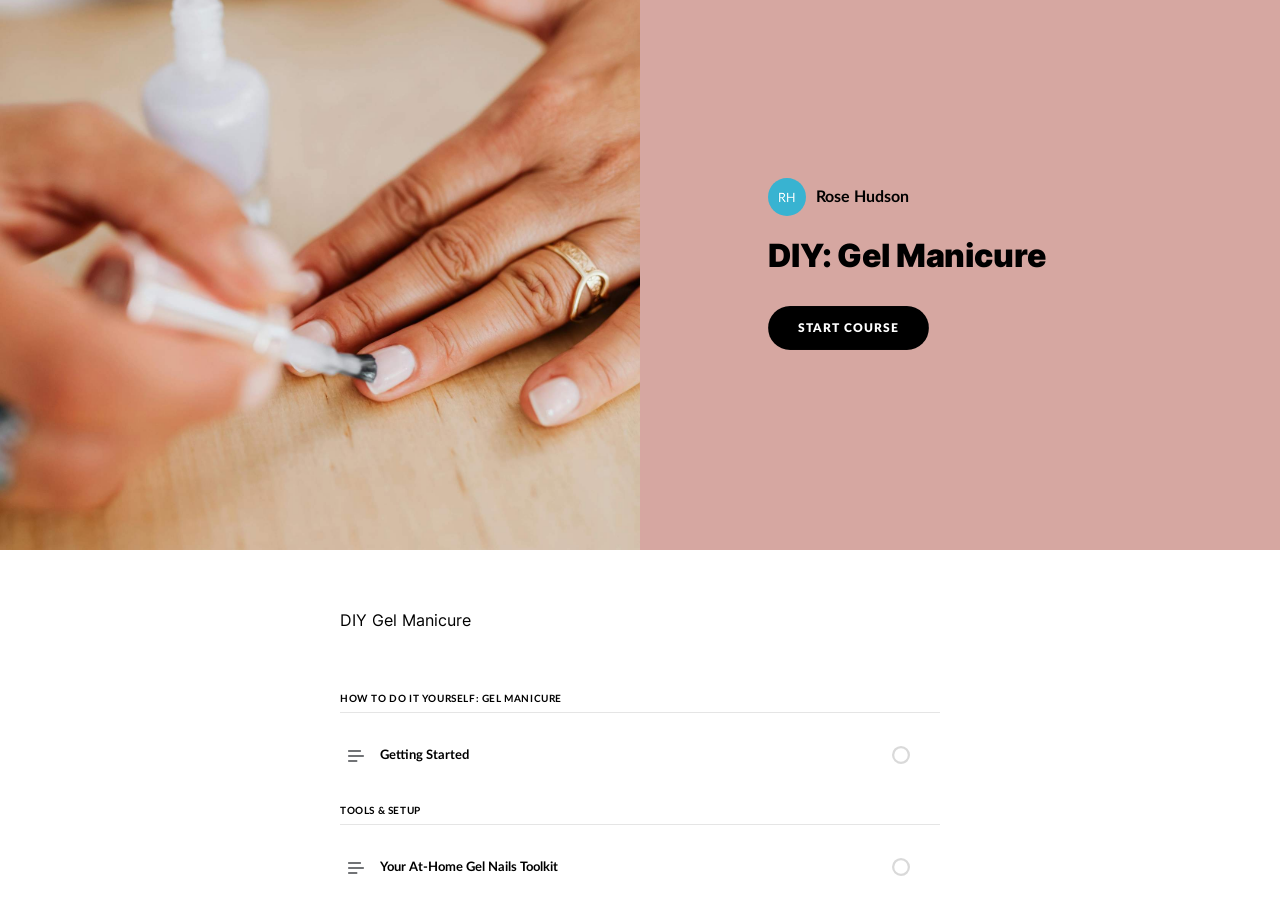
<file: index.html>
<!DOCTYPE html>
<html lang="en" class="">
  <head>
    <meta http-equiv="X-UA-Compatible" content="IE=edge,chrome=1">
    <meta name="viewport" content="width=device-width, initial-scale=1">
    <meta charset="utf-8">

    <title>DIY: Gel Manicure</title>
    <script type="text/javascript" src="lib/lzwcompress.js"></script>

    <!-- Resize Hack -->
    <script type="text/javascript">
      window.resizeTo(screen.width, screen.height);
    </script>
    

    <script id="__ENTRY__" type="application/json">
      {".js":["rise/e33a7a0c.js"],".css":["sandbox/4adfab46.css"]}
    </script>

    <script id="__REMOTE_ENTRIES__" type="application/json">
      {"learn_distribution_frontend":{".js":["learn_dist/entry.js"]},"mondrian":{".js":["mondrian/entry.js"]}}
    </script>

    <script>
      (function() {
        const jsonp = {}
        const allowOutsideDriver = true

        function shouldLoad() {
          if(allowOutsideDriver)
            return true

          return window.location.protocol === 'file:'
            || (window !== window.parent && typeof window.parent.IsLmsPresent === 'function')
        }

        function loadModule(manifest) {
          const p = []

          if (manifest['.css'] != null) {
            for (var idx = 0; idx < manifest['.css'].length; idx++) {
              p.push(new Promise((resolve, reject) => {
                var link = document.createElement('link')
                link.onload = resolve
                link.onerror = reject
                link.rel = 'stylesheet'
                link.href = 'lib/' + manifest['.css'][idx]
                document.body.appendChild(link)
              }))
            }
          }

          if (manifest['.js'] != null) {
            for (var idx = 0; idx < manifest['.js'].length; idx++) {
              p.push(new Promise((resolve, reject) => {
                var script = document.createElement('script')
                script.onload = resolve
                script.onerror = reject
                script.src = 'lib/' + manifest['.js'][idx]
                document.body.appendChild(script)
              }))
            }
          }

          return Promise.all(p)
        }

        function deserialize(str) {
          const buffer = Uint8Array.from(atob(str), c => c.charCodeAt(0))
          const json = new TextDecoder().decode(buffer)
          const result = JSON.parse(json)
          return result
        }

        function __preventLoad() {
          let appDiv = document.getElementById('app')
          let errMsgSpan = document.createElement('span')
          let errMsgText = document.createTextNode('Error: Content launched outside of a supported LMS enviroment.')

          errMsgSpan.appendChild(errMsgText)
          appDiv.appendChild(errMsgSpan)

          throw new Error("Content launched outside of a supported LMS enviroment.")
        }

        function __loadEntry() {
          return loadModule(JSON.parse(document.getElementById('__ENTRY__').textContent))
        }

        function __loadRemoteEntry(name) {
          const manifest = JSON.parse(document.getElementById('__REMOTE_ENTRIES__').textContent)
          if (manifest[name] == null) throw new Error(`Missing manifest for remote entry "${name}".`)
          return loadModule(manifest[name])
        }

        async function __fetchCourse() {
          return Promise.resolve(deserialize("[base64]/[base64]"))
        }

        window.__loadEntry = shouldLoad() ? __loadEntry : __preventLoad
        window.__loadRemoteEntry = __loadRemoteEntry
        window.__fetchCourse = __fetchCourse
      })()
    </script>
  </head>
  <body>
    <div id="app"></div>
    <script type="text/javascript">
  (function(root) {
    window.partnerContent = [];

    function isExport() {
      return true;
    }

    function resolvePath(path) {
      return ('assets/').concat(path);
    }

    function resolveFontPath(font) {
      return ('lib/fonts/').concat(font.key.split('/').reverse()[0]);
    }

    root.Runtime = {
      fetch: window.__fetchCourse,
      isExport: isExport,
      resolvePath: resolvePath,
      resolveFontPath: resolveFontPath
    };
  }(window));
</script>

    
    <script>__loadEntry()</script>

  </body>
</html>
</file>
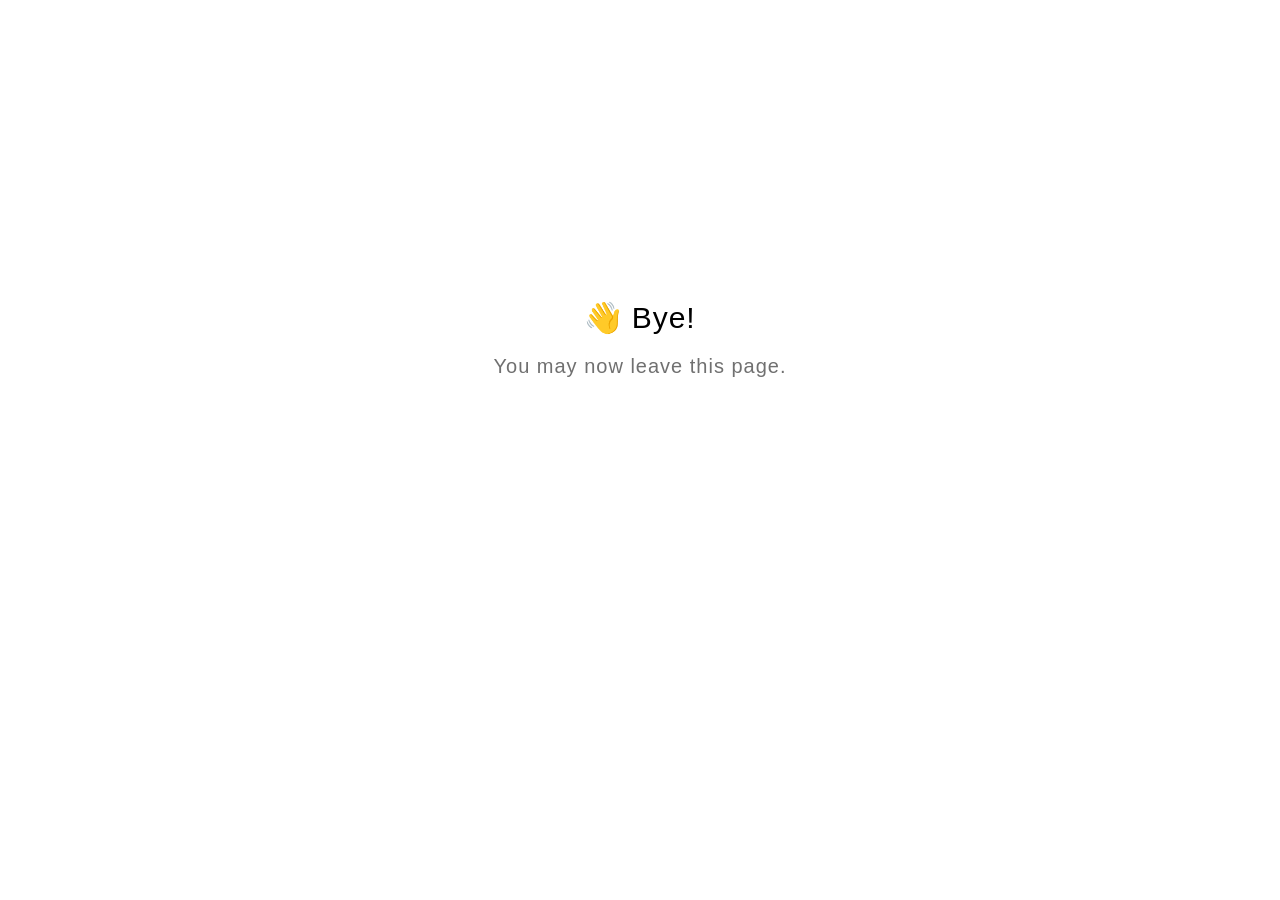
<file: goodbye.html>
<!DOCTYPE html>
<html lang="en">
  <head>
    <title>Goodbye</title>
    <meta charset="utf-8" lang="en">
    <style>
      html {
        font-size: 20px;
        font-family: 'lato', sans-serif;
        font-weight: lighter;
        letter-spacing: 0.05rem;
      }

      .goodbye-container {
        text-align: center;
        margin-top: 15rem;
      }

      .bye-message {
        font-size: 1.5rem;
      }

      .exit-text {
        color: #707070;
        margin-top: 1rem;
      }
    </style>
  </head>
  <body>
    <div class="goodbye-container">
      <div class="bye-message">👋 Bye!</div>
      <div class="exit-text">You may now leave this page.</div>
    </div>
  </body>
</html>
</file>
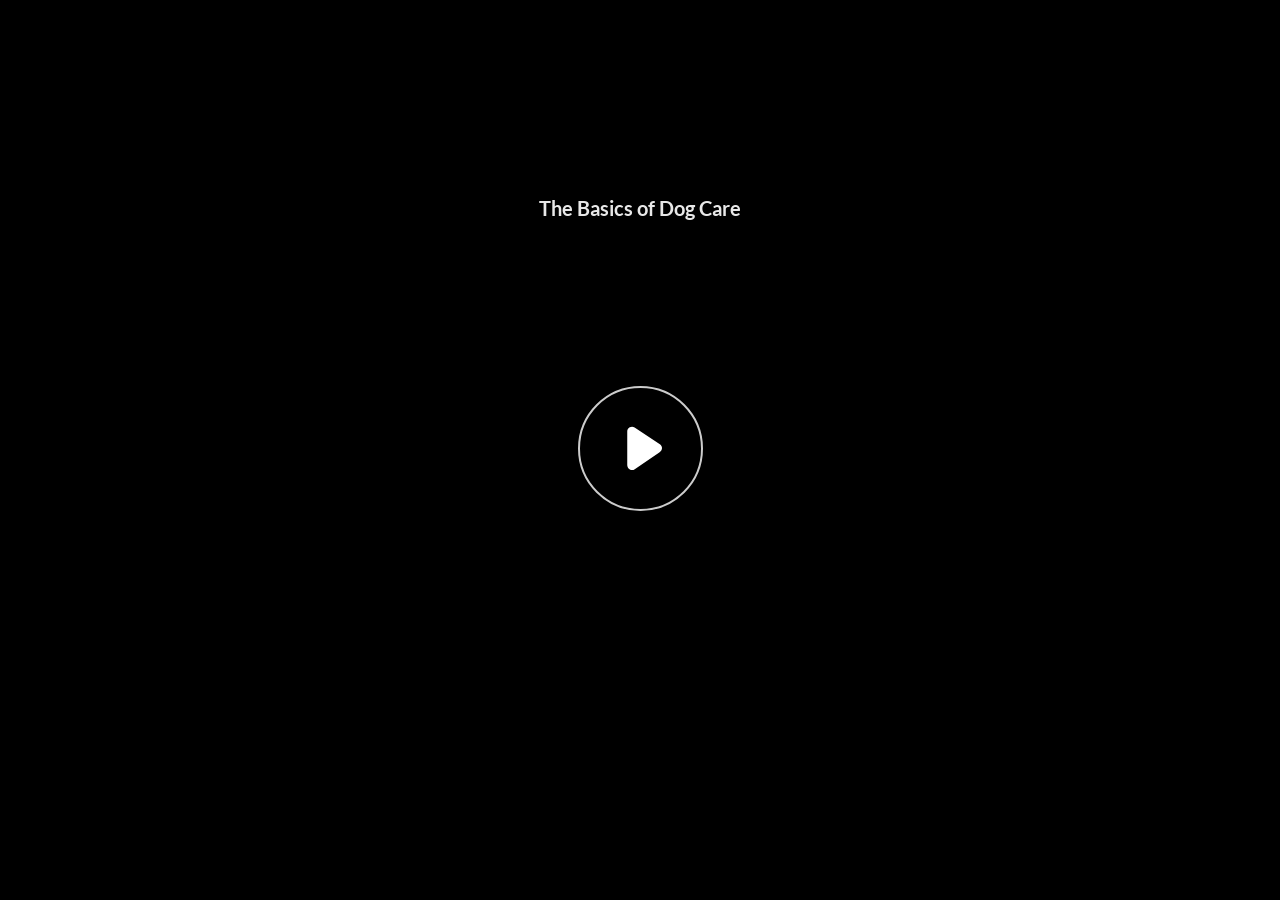
<file: storyline-dog-care/story.html>
﻿<!doctype html>
<html lang="en-US">
<head>
  <meta charset="utf-8">
  <!-- Created using Storyline 360 x64 - http://www.articulate.com  -->
  <!-- version: 3.111.36326.0 -->
  <title>The Basics of Dog Care</title>
  <meta http-equiv="x-ua-compatible" content="IE=edge"/>
  <meta name="viewport" content="width=device-width,initial-scale=1,user-scalable=no,shrink-to-fit=no,minimal-ui"/>
  <meta name="apple-mobile-web-app-capable" content="yes"/>
  <style>
    html, body { height: 100%; padding: 0; margin: 0 }
    #app { height: 100%; width: 100%; }
  </style>

  <script>
    window.DS = {};
    window.globals = {
      DATA_PATH_BASE: '',
      HAS_FRAME: true,
      HAS_SLIDE: true,

      lmsPresent: false,
      tinCanPresent: false,
      cmi5Present: false,
      aoSupport: false,
      scale: 'Scaled',
      captureRc: false,
      browserSize: 'optimal',
      bgColor: '#254061',
      features: 'DropInBase,JsInteractions,PlayerSizeOption,SlideLevelScale',
      themeName: 'unified',
      preloaderColor: '#FFFFFF',
      suppressAnalytics: false,
      productChannel: 'stable',
      publishSource: 'storyline',
      aid: 'aid|952f4067-659f-5561-86c8-894545c389bd',
      cid: 'bd9184cc-1b29-402a-9e6a-23cb392cb649',
      playerVersion: '3.111.36326.0',
      publishTimestamp: '2026-03-14T13:03:34.9894125Z',
      maxIosVideoElements: 10,
      connectionSettings: { message: 'You%20are%20offline.%20Trying%20to%20reconnect...', useDarkTheme: false, mode: 'disabled' },
      hasFeature: function(feature) {
        return this.features.split(',').includes(feature);
      },
      
      parseParams: function(qs) {
        if (window.globals.parsedParams != null) {
          return window.globals.parsedParams;
        }
        qs = (qs || window.location.search.substr(1)).split('+').join(' ');
        var params = {},
            tokens,
            re = /[?&]?([^=]+)=([^&]*)/g;

        while (tokens = re.exec(qs)) {
          params[decodeURIComponent(tokens[1]).trim()] =
            decodeURIComponent(tokens[2]).trim();
        }
        window.globals.parsedParams = params;
        return params;
      }

    };

    if (window.flagsUnderTest != null) {
      window.globals.features = window.flagsUnderTest.reduce((accum, feature) => {
        if (!accum.includes(feature)) {
          accum.push(feature);
        }
        return accum;
      }, window.globals.features.split(',')).join();
    }
  </script>
  <script>
    var isIe11 = ('ActiveXObject' in window || window.MSBlobBuilder != null)
      && window.msCrypto != null && !window.ActiveXObject;
    if (isIe11) {
      window.globals.unsupportedBrowser = true;
      document.write(atob('[base64]'));
    }
  </script>

  <script>
    if (window.globals.hasFeature('Localization')) {
      
      
    }
  </script>

  
  
  <script>window.THREE = { };</script>
  
</head>
<body style="background: #254061" class="cs-HTML theme-unified">
  <!-- 360 -->
  <script>!function(){var e,i=/iPhone/i,o=/iPod/i,n=/iPad/i,t=/\biOS-universal(?:.+)Mac\b/i,r=/\bAndroid(?:.+)Mobile\b/i,a=/Android/i,d=/(?:SD4930UR|\bSilk(?:.+)Mobile\b)/i,p=/Silk/i,l=/Windows Phone/i,u=/\bWindows(?:.+)ARM\b/i,b=/BlackBerry/i,s=/BB10/i,c=/Opera Mini/i,f=/\b(CriOS|Chrome)(?:.+)Mobile/i,h=/Mobile(?:.+)Firefox\b/i,v=function(e){return void 0!==e&&"MacIntel"===e.platform&&"number"==typeof e.maxTouchPoints&&e.maxTouchPoints>1&&"undefined"==typeof MSStream};e=function(e){var m={userAgent:"",platform:"",maxTouchPoints:0};e||"undefined"==typeof navigator?"string"==typeof e?m.userAgent=e:e&&e.userAgent&&(m={userAgent:e.userAgent,platform:e.platform,maxTouchPoints:e.maxTouchPoints||0}):m={userAgent:navigator.userAgent,platform:navigator.platform,maxTouchPoints:navigator.maxTouchPoints||0};var g=m.userAgent,y=g.split("[FBAN");void 0!==y[1]&&(g=y[0]),void 0!==(y=g.split("Twitter"))[1]&&(g=y[0]);var A=function(e){return function(i){return i.test(e)}}(g),w={apple:{phone:A(i)&&!A(l),ipod:A(o),tablet:!A(i)&&(A(n)||v(m))&&!A(l),universal:A(t),device:(A(i)||A(o)||A(n)||A(t)||v(m))&&!A(l)},amazon:{phone:A(d),tablet:!A(d)&&A(p),device:A(d)||A(p)},android:{phone:!A(l)&&A(d)||!A(l)&&A(r),tablet:!A(l)&&!A(d)&&!A(r)&&(A(p)||A(a)),device:!A(l)&&(A(d)||A(p)||A(r)||A(a))||A(/\bokhttp\b/i)},windows:{phone:A(l),tablet:A(u),device:A(l)||A(u)},other:{blackberry:A(b),blackberry10:A(s),opera:A(c),firefox:A(h),chrome:A(f),device:A(b)||A(s)||A(c)||A(h)||A(f)},any:!1,phone:!1,tablet:!1};return w.any=w.apple.device||w.android.device||w.windows.device||w.other.device,w.phone=w.apple.phone||w.android.phone||w.windows.phone,w.tablet=w.apple.tablet||w.android.tablet||w.windows.tablet,w}(),"object"==typeof exports&&"undefined"!=typeof module?module.exports=e:"function"==typeof define&&define.amd?define((function(){return e})):this.isMobile=e}();
    window.isMobile.apple.tablet = window.isMobile.apple.tablet ||
      (navigator.platform === 'MacIntel' && navigator.maxTouchPoints > 1);
    window.isMobile.apple.device = window.isMobile.apple.device || window.isMobile.apple.tablet;
    window.isMobile.tablet = window.isMobile.tablet || window.isMobile.apple.tablet;
    window.isMobile.any = window.isMobile.any || window.isMobile.apple.tablet;
  </script>

  <div id="focus-sink" tabindex="-1"></div>

  <div id="preso"></div>
  <script>
    (function() {

      var classTypes = [ 'desktop', 'mobile', 'phone', 'tablet' ];

      var addDeviceClasses = function(prefix, testObj) {
        var curr, i;
        for (i = 0; i < classTypes.length; i++) {
          curr = classTypes[i];
          if (testObj[curr]) {
            document.body.classList.add(prefix + curr);
          }
        }
      };

      var params = window.globals.parseParams(),
          isDevicePreview = params.devicepreview === '1',
          isPhoneOverride = params.deviceType === 'phone' || (isDevicePreview && params.phone == '1'),
          isTabletOverride = (params.deviceType === 'tablet' || isDevicePreview) && !isPhoneOverride,
          isMobileOverride = isPhoneOverride || isTabletOverride;

      var deviceView = {
        desktop: !window.isMobile.any && !isMobileOverride,
        mobile: window.isMobile.any || isMobileOverride,
        phone: isPhoneOverride || (window.isMobile.phone && !isTabletOverride),
        tablet: isTabletOverride || window.isMobile.tablet
      };

      window.globals.deviceView = deviceView;
      window.isMobile.desktop = !window.isMobile.any;
      window.isMobile.mobile = window.isMobile.any;

      addDeviceClasses('view-', deviceView);

    })();
  </script>
  
  <script src='story_content/triggers.js' type=text/javascript></script>
<script src='story_content/user.js' type=text/javascript></script>
  <div class="slide-loader"></div>

  <script>
    var doc = document, loader = doc.body.querySelector('.slide-loader'); [ 1, 2, 3 ].forEach(function(n) { var d = doc.createElement('div'); d.style.backgroundColor = window.globals.preloaderColor; d.classList.add('mobile-loader-dot'); d.classList.add('dot' + n); loader.appendChild(d); });
  </script>

  <div class="mobile-load-title-overlay" style="display: none">
    <div class="mobile-load-title">The Basics of Dog Care</div>
  </div>

  <div class="mobile-chrome-warning"></div>

  
<style>
  .warn-connection-dialog {
    display: none;
    background: transparent;
    pointer-events: all;
    position: fixed;
    left: 0;
    top: 0;
    width: 100%;
    height: 100%;
    z-index: 999;
  }

  .warn-connection-content {
    pointer-events: all;
    border-radius: 4px;
    background: white;
    border: 1px solid #E7E7E7;
    color: #333333;
    box-shadow: 0 2px 4px rgba(0, 0, 0, 0.25);
    transition: all 150ms ease-out;
    position: absolute;
    white-space: nowrap;
  }

  .view-phone.is-landscape .warn-connection-content {
    left: 23px;
    bottom: 23px;
  }

  .view-tablet.is-landscape .warn-connection-content {
    left: 50%;
    top: 20px;
    transform: translateX(-50%);
  }

  .view-mobile.is-portrait .warn-connection-content {
    transform: translate(-50%, calc(-100% - 15px));
  }

  .warn-connection-content p {
    display: inline-block;
    margin: 0 8px 0 0;
    line-height: 33px;
    font-size: 11px;
  }

  .warn-connection-content svg {
    position: relative;
    vertical-align: middle;
    margin: 0 2px 2px 8px;
  }

  .view-desktop .warn-connection-content {
    left: 1.5em;
    bottom: 1.5em;
  }

  .view-desktop .warn-connection-content p {
    font-size: 1.1em;
  }

  .is-offline .warn-connection-dialog {
    display: block;
  }

  .is-offline .cs-panel * {
    pointer-events: none !important;
  }

  .is-offline .cs-panel {
    pointer-events: all !important;
  }

  .is-offline #nav-controls * {
    pointer-events: none !important;
  }

  .is-offline #nav-controls {
    pointer-events: all !important;
  }
</style>

<div class="warn-connection-dialog" role="alertdialog" aria-modal="true" tabindex="0" aria-labelledby="warn-connection-message">
  <div class="warn-connection-content">
    <svg width="17" height="15" viewBox="0 0 17 15" xmlns="http://www.w3.org/2000/svg">
      <path fill="#8F0000" stroke="white" d="M16.07,12.98 L15.88,12.23 L9.51,1.21 C8.97,0.26,7.6,0.26,7.06,1.21 L0.69,12.23 C0.15,13.16,0.81,14.36,1.91,14.36 H14.65 C15.47,14.36,16.05,13.7,16.07,12.98 Z"/>
      <path fill="white" stroke="white" d="M8.58,5.5 C8.35,5.28,8.5,5.35,8.21,5.32 C8.09,5.35,7.97,5.49,7.96,5.67 C7.97,5.79,7.98,5.92,7.98,6.04 L7.98,6.04 C7.99,6.17,8,6.31,8.01,6.43 L8.01,6.44 C8.03,6.92,8.06,7.41,8.09,7.9 L8.09,7.9 C8.12,8.39,8.14,8.88,8.17,9.37 C8.17,9.39,8.18,9.42,8.2,9.44 C8.23,9.46,8.25,9.47,8.28,9.47 C8.31,9.47,8.34,9.46,8.35,9.44 C8.37,9.43,8.38,9.4,8.39,9.35 L8.39,9.34 C8.39,9.24,8.4,9.15,8.4,9.05 L8.4,9.05 C8.41,8.96,8.41,8.86,8.42,8.75 C8.43,8.44,8.45,8.12,8.47,7.81 L8.47,7.81 C8.49,7.49,8.51,7.18,8.53,6.87 C8.55,6.46,8.56,6.05,8.59,5.64 L8.6,5.62 C8.6,5.57,8.59,5.53,8.58,5.5 L8.21,5.32 Z"/>
      <circle fill="white" stroke="white" cx="8.3" cy="11.35" r="0.3"/>
    </svg>
    <p id="warn-connection-message">You are offline. Trying to reconnect...</p>
  </div>
</div>

<script>
  (function() {
    window.DS.connection = {
      warningShown: false,
      assets: {},
      loadingAssetGroup: false,
      retryDelay: 500
    };

    var connectionSettings = window.globals.connectionSettings || {};

    var useConnectionMessages = window.AbortController != null &&
      window.location.protocol != 'file:' &&
      connectionSettings.mode === 'normal';

    window.DS.connection.useConnectionMessages = useConnectionMessages;

    var assetCount = 0;
    var checkLoadedId;


    if (useConnectionMessages && connectionSettings != null) {
      var contentEl = document.querySelector('.warn-connection-content');
      var messageEl = contentEl.querySelector('p');

      if (connectionSettings.useDarkTheme) {
        contentEl.style.borderColor = '#BABBBA';
        contentEl.style.backgroundColor = '#282828';
        contentEl.style.color = '#FFFFFF';
      }

      if (connectionSettings.message != null) {
        messageEl.textContent = window.decodeURIComponent(connectionSettings.message);
      }
    }

    function checkAssetsReady() {
      for (var i in DS.connection.assets) {
        if (!DS.connection.assets[i].success) {
          return false;
        }
      }
      return true;
    }

    function stopAssetGroup() {
      if (!useConnectionMessages) { return; }

      assetCount = 0;

      DS.connection.oldAssetGroup = DS.connection.assets;
      DS.connection.assets = {};
      DS.connection.loadingAssetGroup = false;
      clearInterval(checkLoadedId);
    }

    function startAssetGroup() {
      if (!useConnectionMessages) { return; }
      var ticks = 0;
      clearInterval(checkLoadedId);
      checkLoadedId = setInterval(function() {
        var loaded = 0;
        if (assetCount === 0 && loaded === 0) {
          clearInterval(checkLoadedId);
          return;
        }

        for (var i in DS.connection.assets) {
          if (DS.connection.assets[i].success) {
            loaded++;
          }
        }

        if (assetCount === loaded && checkAssetsReady()) {
          for (var i in DS.connection.assets) {
            if (DS.connection.assets[i].action) {
              DS.connection.assets[i].action();
            }
          }
          hideWarning();
          stopAssetGroup();
        }
      }, 100)
    }

    function requiredAsset(url, action, retry, type) {
      if (!useConnectionMessages) { return; }
      if (DS.connection.assets[url]) { return; }

      DS.connection.assets[url] = {
        success: false, action: action, retry: retry, type: type
      };
      assetCount = Object.keys(DS.connection.assets).length;
      if (!DS.connection.loadingAssetGroup) {
        startAssetGroup();
      }
      DS.connection.loadingAssetGroup = true;
    }

    function assetLoaded(url) {
      if (!useConnectionMessages) { return; }
      if (DS.connection.assets[url]) {
        DS.connection.assets[url].success = true;
      }
    }

    function assetFailed(url) {
      if (!useConnectionMessages) { return; }
      if (!DS.connection.assets[url]) {
        if (/\.js$/.test(url) && url.indexOf('transcripts') === -1) {
          setTimeout(function() {
            if (DS.connection.lastSlideLoaded != null) {
              DS.connection.lastSlideLoaded();
            }
          }, DS.connection.retryDelay);
        }
        return;
      }
      if (!DS.connection.warningShown) { showWarning(); }
      if (DS.connection.assets[url].retry) {
        setTimeout(function() {
          if (!DS.connection.assets[url].success) {
            DS.connection.assets[url].retry()
          }
        }, DS.connection.retryDelay);
      }
    }

    function hideWarning() {
      document.body.classList.remove('is-offline');
      DS.connection.warningShown = false;
      enableKeys();
    }
    DS.connection.hideWarning = hideWarning

    function showWarning(btn) {
      document.body.classList.add('is-offline')
      DS.connection.warningShown = true;
      updateWarningPosition();
      disableKeys();
    }

    function updateWarningPosition() {
      if (!DS.connection.warningShown) {
        return;
      }

      var isPortrait = document.body.classList.contains('is-portrait');
      var isMobile = document.body.classList.contains('view-mobile');
      var warningEl = document.querySelector('.warn-connection-content');

      if (isPortrait && isMobile) {
        var slide = document.querySelector('.primary-slide');
        var slideRect = slide != null
          ? slide.getBoundingClientRect()
          : { top: window.innerHeight, left: 0, width: window.innerWidth };

        warningEl.style.top = `${slideRect.top}px`
        warningEl.style.left = `${slideRect.left + slideRect.width / 2}px`
      } else {
        warningEl.style.top = null;
        warningEl.style.left = null;
      }

      window.requestAnimationFrame(updateWarningPosition);
    }

    function onDisableKeyDown(e) {
      e.preventDefault();
      e.stopImmediatePropagation();
    }

    function onDisableKeyUp(e) {
      e.preventDefault();
      e.stopImmediatePropagation();
    }

    var accStyle = document.createElement('style');
    var warnDialogEl = document.querySelector('.warn-connection-dialog');

    function disableKeys() {
      if (DS.views && DS.views.nsStack && DS.views.nsStack.length === 1) {
        DS.views.nsStack[0].tabReachable = false
        DS.views.nsStack[0].updateTabIndex(true);
      }

      accStyle.innerHTML = '.acc-shadow-dom { display: none; }';
      document.body.appendChild(accStyle);

      warnDialogEl.parentNode.append(warnDialogEl);
      warnDialogEl.focus();
    }

    function enableKeys() {
      accStyle.remove();
      if (DS.views && DS.views.nsStack && DS.views.nsStack.length === 1 && DS.views.nsStack[0].name === '_frame') {
        DS.views.nsStack[0].tabReachable = true;
        DS.views.nsStack[0].updateTabIndex();
      }
    }

    // these will all be noops if the feature flag isn't set in
    // the data and `window.globals.features`
    DS.connection.requiredAsset = requiredAsset;
    DS.connection.assetLoaded = assetLoaded;
    DS.connection.assetFailed = assetFailed;
    DS.connection.stopAssetGroup = stopAssetGroup;
    DS.connection.startAssetGroup = startAssetGroup;
  })();
</script>


  <script>
    
    if (window.autoSpider && window.vInterfaceObject) {
      document.querySelector('.mobile-load-title-overlay').style.display = 'none';
    }
  </script>

  

  <link rel="stylesheet" href="html5/data/css/output.min.css" data-noprefix/>
</body>
<script src="html5/lib/scripts/bootstrapper.min.js"></script>
</html>
</file>
<file: storyline-dog-care/html5/data/css/output.min.css>
@font-face {
  font-family: 'LatoBold Charset1_ Bold6BB1E202';
  src: url('[data-uri]');
  font-style: normal;
  font-weight: normal;
}
@font-face {
  font-family: 'Lato Charset1_ 5xhKaLCO7F764DC1';
  src: url('[data-uri]');
  font-style: normal;
  font-weight: normal;
}
@font-face {
  font-family: 'OswaldBold Charset1BoldAFDDEED5';
  src: url('[data-uri]');
  font-style: normal;
  font-weight: normal;
}
@font-face {
  font-family: 'Open Sans Charset1_ 5y2573FB0BD';
  src: url('[data-uri]');
  font-style: normal;
  font-weight: normal;
}
@font-face {
  font-family: 'Oswald Charset1_ 66OxxFCEA09EBF';
  src: url('[data-uri]');
  font-style: normal;
  font-weight: normal;
}
@font-face {
  font-family: 'Open SansItalic CItalic27950F4F';
  src: url('[data-uri]');
  font-style: normal;
  font-weight: normal;
}
@font-face {
  font-family: 'Open SansBold CharsBoldF65BF9AE';
  src: url('[data-uri]');
  font-style: normal;
  font-weight: normal;
}
@font-face {
  font-family: 'Arial Charset1_ 6iLDgED12BEC36B';
  src: url('[data-uri]');
  font-style: normal;
  font-weight: normal;
}
@font-face {
  font-family: 'Oswald Charset0_v5lJP0IAAB7F27B';
  src: url('[data-uri]');
  font-style: normal;
  font-weight: normal;
}
@font-face {
  font-family: 'OswaldBold Charset0Bold5EAD3DFD';
  src: url('[data-uri]');
  font-style: normal;
  font-weight: normal;
}
@font-face {
  font-family: 'Open Sans Charset0_v9TY33EDE6F2';
  src: url('[data-uri]');
  font-style: normal;
  font-weight: normal;
}
@font-face {
  font-family: 'Open SansItalic CItalicC6FA076B';
  src: url('[data-uri]');
  font-style: normal;
  font-weight: normal;
}
@font-face {
  font-family: 'Open SansBold CharsBoldE47A47C6';
  src: url('[data-uri]');
  font-style: normal;
  font-weight: normal;
}
@font-face {
  font-family: 'Arial Charset0_v8wz5YMo9EE9FF07';
  src: url('[data-uri]');
  font-style: normal;
  font-weight: normal;
}
.cs-HTML {
  background: rgba(37, 64, 97, 1);
}
.cs-pxabnsnfns00011000101 .cs-infopanel  {
  box-shadow: 0 1px 0 rgba(0, 0, 0, 0);
  background: rgba(255, 255, 255, 1);
}
.cs-pxabnsnfns00011000101 .cs-infopanel .cs-link {
  color: rgba(186, 187, 186, 1);
}
.cs-pxabnsnfns00011000101 .cs-infopanel .cs-link:hover {
  color: rgba(255, 255, 255, 1);
}
.cs-pxabnsnfns00011000101 .cs-infopanel .cs-name {
  color: rgba(68, 68, 68, 1);
}
.cs-pxabnsnfns00011000101 .cs-infopanel .cs-title {
  color: rgba(153, 153, 153, 1);
}
.cs-pxabnsnfns00011000101 .cs-infopanelpopup  {
  box-shadow: 0 1px 0 rgba(0, 0, 0, 0);
  background: rgba(0, 0, 0, 0);
}
.cs-pxabnsnfns00011000101 .cs-infopanelpopup .cs-link {
  color: rgba(255, 0, 0, 1);
}
.cs-pxabnsnfns00011000101 .cs-infopanelpopup .cs-link:hover {
  color: rgba(255, 255, 255, 1);
}
.cs-pxabnsnfns00011000101 .cs-infopanelpopup .cs-name {
  color: rgba(255, 255, 255, 1);
}
.cs-pxabnsnfns00011000101 .cs-infopanelpopup .cs-bio {
  color: rgba(186, 187, 186, 1);
}
.cs-pxabnsnfns00011000101 .cs-timer  {
  color: rgba(186, 187, 186, 1);
}
.cs-pxabnsnfns00011000101 .cs-duration stop:first-child {
  stop-color: rgba(60, 60, 60, 1);
}
.cs-pxabnsnfns00011000101 .cs-duration stop:last-child {
  stop-color: rgba(60, 60, 60, 1);
}
.cs-pxabnsnfns00011000101 .cs-elapsed stop:first-child {
  stop-color: rgba(254, 227, 71, 1);
}
.cs-pxabnsnfns00011000101 .cs-elapsed stop:last-child {
  stop-color: rgba(254, 227, 71, 1);
}
.cs-pxabnsnfns00011000101 .cs-timer .cs-pie .cs-innerstroke {
  stroke: rgba(199, 199, 199, 1);
}
.cs-pxabnsnfns00011000101 .cs-timer .cs-pie .cs-innerborder {
  stroke: rgba(255, 255, 255, 1);
}
.cs-pxabnsnfns00011000101 .cs-window  {
  box-shadow: 0 8px 5px rgba(0, 0, 0, 0.2);
  border-color: rgba(49, 99, 0, 0);
  background: rgba(33, 58, 87, 1);
  color: rgba(248, 248, 248, 1);
}
.cs-pxabnsnfns00011000101 .cs-window .cs-diva {
  border-color: rgba(78, 78, 78, 1);
}
.cs-pxabnsnfns00011000101 .cs-window .cs-divb {
  border-color: rgba(78, 78, 78, 0);
}
.cs-pxabnsnfns00011000101 .cs-editor .cs-editor-slide {
  color: rgba(226, 226, 226, 1);
}
.cs-pxabnsnfns00011000101 .cs-editor .cs-editor-html {
  color: rgba(186, 187, 186, 1);
}
.cs-pxabnsnfns00011000101 .cs-editor .cs-editor-button {
  text-shadow: 0 1px 0 rgba(0, 0, 0, 0);
  color: rgba(255, 255, 255, 1);
  border-color: rgba(211, 211, 211, 1);
  background: rgba(34, 34, 34, 1);
}
.cs-pxabnsnfns00011000101 .cs-editor .cs-editor-button:hover {
  background: rgba(68, 68, 68, 1);
}
.cs-pxabnsnfns00011000101 .cs-editor .cs-editor-button:active {
  background: rgba(68, 68, 68, 1);
}
.cs-pxabnsnfns00011000101 .cs-listitem  {
  color: rgba(186, 187, 186, 1);
  border-color: none;
  border: 1px solid transparent;
}
.cs-pxabnsnfns00011000101 .cs-listitem:hover {
  background: rgba(255, 255, 255, 0.06);
  border-color: rgba(108, 108, 108, 1) !important;
  border-width: 1px;
  border-radius: 2px;
  border-style: solid;
  box-sizing: border-box;
}
.cs-pxabnsnfns00011000101 .cs-listitem.hover {
  background: rgba(255, 255, 255, 0.06);
  border-color: rgba(108, 108, 108, 1) !important;
  border-width: 1px;
  border-radius: 2px;
  border-style: solid;
  box-sizing: border-box;
}
.cs-pxabnsnfns00011000101 .cs-glossary  {
  color: rgba(186, 187, 186, 1);
}
.cs-pxabnsnfns00011000101 .cs-glossary .cs-scrolling-panel {
  background: rgba(0, 0, 0, 0);
}
.cs-pxabnsnfns00011000101 .cs-glossary .cs-term.cs-selected .cs-choice-list-trigger {
  color: rgba(255, 255, 255, 1);
  background: rgba(255, 255, 255, 1);
}
.cs-pxabnsnfns00011000101 .cs-glossary .cs-term.cs-selected .cs-choice-list-trigger:focus {
  color: rgba(255, 255, 255, 1);
  background: rgba(255, 255, 255, 1);
}
.cs-pxabnsnfns00011000101 .cs-glossary .cs-term:hover .cs-choice-list-trigger {
  background: rgba(186, 187, 186, 1);
}
.cs-pxabnsnfns00011000101 .cs-glossary .cs-term.hover .cs-choice-list-trigger {
  background: rgba(186, 187, 186, 1);
}
.cs-pxabnsnfns00011000101 .cs-glossary .cs-term .cs-choice-list-trigger:focus {
  background: rgba(186, 187, 186, 1);
}
.cs-pxabnsnfns00011000101 .cs-glossary .cs-diva {
  border-color: rgba(0, 0, 0, 0);
}
.cs-pxabnsnfns00011000101 .cs-glossary .cs-divb {
  border-color: rgba(0, 0, 0, 0);
}
.cs-pxabnsnfns00011000101 .cs-glossary .cs-divc {
  border-color: rgba(0, 0, 0, 0);
}
.cs-pxabnsnfns00011000101 .cs-glossary .cs-heading {
  color: rgba(248, 248, 248, 1);
  font-weight: 700;
}
.note-content p span {
  color: rgba(186, 187, 186, 1);
  line-height: 1.4em;
  font-size: 103.769%;
}
.cs-pxabnsnfns00011000101 .cs-resource .cs-separator {
  border-color: rgba(0, 0, 0, 0);
}
.cs-pxabnsnfns00011000101 .cs-outline  {
  color: rgba(45, 45, 45, 1);
}
.cs-pxabnsnfns00011000101 .cs-outline .cs-diva {
  border-color: rgba(0, 0, 0, 0);
}
.cs-pxabnsnfns00011000101 .cs-outline .cs-divb {
  border-color: rgba(0, 0, 0, 0);
}
.cs-pxabnsnfns00011000101 .cs-outline .cs-divc {
  border-color: rgba(0, 0, 0, 0);
}
.cs-pxabnsnfns00011000101 .cs-outline .cs-search-filter:hover {
  color: rgba(0, 0, 0, 0);
}
.cs-pxabnsnfns00011000101 .cs-outline .cs-search-filter.hover {
  color: rgba(0, 0, 0, 0);
}
.cs-pxabnsnfns00011000101 .cs-transcript  {
  color: rgba(255, 255, 255, 1);
}
.cs-pxabnsnfns00011000101 .cs-transcript .cs-div {
  border-color: rgba(0, 0, 0, 0);
}
.cs-pxabnsnfns00011000101 .cs-tabs:not(.topmenu-item) {
  color: rgba(248, 248, 248, 1);
}
.cs-pxabnsnfns00011000101 .cs-tabs .cs-inner-button:not(.topmenu-item) {
  text-shadow: 0 1px 0 rgba(0, 0, 0, 0);
}
.cs-pxabnsnfns00011000101 .cs-tabs:hover:not(.topmenu-item) {
  color: rgba(248, 248, 248, 1);
}
.cs-pxabnsnfns00011000101 .cs-tabs.cs-selected {
  background: rgba(0, 0, 0, 0);
  color: rgba(248, 248, 248, 1);
}
.cs-pxabnsnfns00011000101 .cs-seekcontrol  {
  background: rgba(0, 0, 0, 0);
  border-color: rgba(0, 0, 0, 0);
}
.cs-pxabnsnfns00011000101 .cs-seekcontrol .cs-button:hover .cs-icon {
  fill: rgba(255, 255, 255, 1);
}
.cs-pxabnsnfns00011000101 .cs-seekcontrol .cs-button.hover .cs-icon {
  fill: rgba(255, 255, 255, 1);
}
.cs-pxabnsnfns00011000101 .cs-seekcontrol .cs-button .cs-icon-shadow {
  fill: rgba(0, 0, 0, 0);
}
.cs-pxabnsnfns00011000101 .cs-seekcontrol .cs-button .cs-icon {
  fill: rgba(180, 180, 180, 1);
}
.cs-pxabnsnfns00011000101 .cs-seekcontrol .cs-seek .cs-fill {
  background: rgba(255, 255, 255, 0.6);
}
.cs-pxabnsnfns00011000101 .cs-seekcontrol .cs-seek {
  background: rgba(108, 108, 108, 1);
  border-color: rgba(0, 0, 0, 0);
}
.cs-pxabnsnfns00011000101 .cs-searchinput .cs-input {
  color: rgba(186, 187, 186, 1);
  border-color: rgba(0, 0, 0, 0);
  background: rgba(255, 255, 255, 0.06);
}
.cs-pxabnsnfns00011000101 .cs-searchinput .cs-input:focus {
  color: rgba(248, 248, 248, 1);
  background: rgba(41, 41, 41, 1);
}
.cs-pxabnsnfns00011000101 .cs-searchinput .cs-input:hover {
  box-shadow: inset 0 0 1px 0 rgba(69, 126, 19, 0);
}
.cs-pxabnsnfns00011000101 .cs-searchinput .cs-input.hover {
  box-shadow: inset 0 0 1px 0 rgba(69, 126, 19, 0);
}
.cs-pxabnsnfns00011000101 .cs-searchinput .cs-button .cs-icon {
  fill: rgba(186, 187, 186, 1);
}
.cs-pxabnsnfns00011000101 .cs-searchinput .cs-button:hover {
  fill: rgba(63, 133, 0, 1);
}
.cs-pxabnsnfns00011000101 .cs-searchinput .cs-button.hover {
  fill: rgba(63, 133, 0, 1);
}
.cs-pxabnsnfns00011000101 .cs-menu  {
  box-shadow: 0 1px 0 rgba(0, 0, 0, 0);
  background: rgba(33, 58, 87, 1);
}
.cs-pxabnsnfns00011000101 .cs-topmenu-item.active .cs-tab {
  background: rgba(33, 58, 87, 1);
}
.cs-pxabnsnfns00011000101 .cs-logo  {
  box-shadow: 0 1px 0 rgba(37, 75, 0, 1);
  background: rgba(255, 255, 255, 0);
}
.cs-pxabnsnfns00011000101 .cs-checkbox  {
  color: rgba(255, 255, 255, 1);
}
.cs-pxabnsnfns00011000101 .cs-checkbox:hover {
  border-color: rgba(175, 221, 130, 1);
}
.cs-pxabnsnfns00011000101 .cs-checkbox.hover {
  border-color: rgba(175, 221, 130, 1);
}
.cs-pxabnsnfns00011000101 .cs-checkbox .cs-box {
  color: rgba(255, 255, 255, 1);
  border-color: rgba(42, 83, 0, 1);
}
.cs-pxabnsnfns00011000101 .cs-checkbox .cs-box:checked::after {
  color: rgba(43, 196, 0, 1);
}
.cs-pxabnsnfns00011000101 .cs-button  {
  text-shadow: 0 1px 0 rgba(0, 0, 0, 0);
  color: rgba(186, 187, 186, 1);
  border-color: rgba(0, 0, 0, 0);
  background: rgba(0, 0, 0, 0);
  box-shadow: 0 1px 0 rgba(0, 0, 0, 0);
}
.cs-pxabnsnfns00011000101 .cs-button .cs-icon {
  fill: rgba(186, 187, 186, 1);
}
.cs-pxabnsnfns00011000101 .cs-button .cs-icon-shadow {
  fill: rgba(0, 0, 0, 0);
}
.cs-pxabnsnfns00011000101 .cs-button:hover {
  background: rgba(248, 248, 248, 1);
}
.cs-pxabnsnfns00011000101 .cs-button.hover {
  background: rgba(248, 248, 248, 1);
}
.cs-pxabnsnfns00011000101 .cs-button:active {
  background: rgba(0, 0, 0, 0);
}
.cs-pxabnsnfns00011000101 .cs-button.cs-disabled:hover {
  background: rgba(0, 0, 0, 0);
}
.cs-pxabnsnfns00011000101 .cs-button.cs-disabled.hover {
  background: rgba(0, 0, 0, 0);
}
.cs-pxabnsnfns00011000101 .cs-button.cs-disabled:active {
  background: rgba(0, 0, 0, 0);
}
.cs-pxabnsnfns00011000101 .cs-button.cs-volume:hover {
  background: rgba(0, 0, 0, 0);
}
.cs-pxabnsnfns00011000101 .cs-button.cs-volume.hover {
  background: rgba(0, 0, 0, 0);
}
.cs-pxabnsnfns00011000101 .cs-button.cs-volume:active {
  background: rgba(0, 0, 0, 0);
}
.cs-pxabnsnfns00011000101.cs-base  {
  color: rgba(186, 187, 186, 1);
  border-color: rgba(37, 64, 97, 1);
  background: rgba(37, 64, 97, 1);
}
.cs-pxabnsnfns00011000101.cs-base .cs-separator .cs-diva {
  background: rgba(53, 93, 139, 1);
}
.cs-pxabnsnfns00011000101.cs-base .cs-separator .cs-divb {
  background: rgba(0, 0, 0, 0);
}
.cs-pxabnsnfns00011000101.cs-base .cs-topmenu-item.active .cs-tab {
  border-color: rgba(53, 93, 139, 1);
}
.cs-pxabnsnfns00011000101.cs-base .cs-topmenu-item.active .cs-panel {
  border-color: rgba(53, 93, 139, 1);
}
.cs-pxabnsnfns00011000101.cs-base .cs-left {
  background: rgba(33, 58, 87, 1);
}
.cs-pxabnsnfns00011000101.cs-base .cs-area-primary .cs-slide-container {
  background: rgba(37, 64, 97, 1);
}
.cs-pxabnsnfns00011000101.cs-base.cs-custom-theme .cs-brandhighlight-bg {
  background: rgba(240, 162, 46, 1) !important;
}
.cs-pxabnsnfns00011000101.cs-base.cs-custom-theme .cs-brandhighlight-secondary-bg {
  background: rgba(255, 255, 255, 1) !important;
}
.cs-pxabnsnfns00011000101.cs-base.cs-custom-theme .cs-brandhighlight-border {
  border-color: rgba(240, 162, 46, 1) !important;
}
.cs-pxabnsnfns00011000101.cs-base.cs-custom-theme .cs-brandhighlight-text {
  color: rgba(240, 162, 46, 1) !important;
}
.cs-pxabnsnfns00011000101.cs-base.cs-custom-theme .cs-brandhighlight-fill {
  fill: rgba(240, 162, 46, 1) !important;
}
.cs-pxabnsnfns00011000101.cs-base.cs-custom-theme .cs-listitem.cs-selected {
  background-color: rgba(255, 255, 255, 0.06) !important;
}
.cs-pxabnsnfns00011000101 .cs-volume::-moz-range-thumb {
  border-color: rgba(43, 85, 0, 1);
  box-shadow: inset 0 0 1px 0 rgba(43, 85, 0, 1);
  background: rgba(255, 255, 255, 1);
}
.cs-pxabnsnfns00011000101 .cs-volume::-ms-thumb {
  border-color: rgba(43, 85, 0, 1);
  box-shadow: inset 0 0 1px 0 rgba(43, 85, 0, 1);
  background: rgba(255, 255, 255, 1);
}
.cs-pxabnsnfns00011000101 .cs-volume::-webkit-slider-thumb {
  border-color: rgba(43, 85, 0, 1);
  box-shadow: inset 0 0 1px 0 rgba(43, 85, 0, 1);
  background: rgba(255, 255, 255, 1);
}
.cs-pxabnsnfns00011000101 .cs-volume::-moz-range-track {
  border-color: rgba(66, 140, 1, 1);
  background: rgba(108, 108, 108, 1);
}
.cs-pxabnsnfns00011000101 .cs-volume::-ms-track {
  border-color: rgba(66, 140, 1, 1);
  background: rgba(108, 108, 108, 1);
}
.cs-pxabnsnfns00011000101 .cs-volume::-webkit-slider-runnable-track {
  border-color: rgba(66, 140, 1, 1);
  background: rgba(108, 108, 108, 1);
}
body.show-focus .tab-focus-box {
  box-shadow: 0 0 0 1px rgba(255, 255, 0, 1), 0 0 0 3px rgba(0, 32, 96, 1), 0 0 5px 5px rgba(255, 255, 0, 1);
  border-color: transparent;
  outline: 2px transparent solid;
}
.skipnav {
  box-shadow: 0 0 0 1px rgba(255, 255, 0, 1), 0 0 0 3px rgba(0, 32, 96, 1), 0 0 5px 5px rgba(255, 255, 0, 1);
  border-color: transparent;
  outline: 2px transparent solid;
}
.cs-pxabnsnfns00011000101 .cs-listitem:hover {
  color: none;
}
.cs-pxabnsnfns00011000101 .cs-listitem.hover {
  color: none;
}
.cs-pxabnsnfns00011000101 .cs-listitem.cs-viewed {
  color: #BABBBA;
}
.cs-pxabnsnfns00011000101 .cs-listitem {
  color: #BABBBA;
}
.cs-pxabnsnfns00011000101 .cs-listitem:hover .cs-icon-carrot * {
  fill: none;
}
.cs-pxabnsnfns00011000101 .cs-listitem.hover .cs-icon-carrot * {
  fill: none;
}
.cs-pxabnsnfns00011000101 .cs-listitem .cs-icon-carrot {
  color: none;
  top: calc(3px);
}
.cs-pxabnsnfns00011000101 .cs-listitem .cs-icon-carrot .cs-shadow {
  color: #F8F8F8;
}
.cs-pxabnsnfns00011000101 .item-collapsible .is-scene {
  color: #F8F8F8 !important;
  font-weight: 700;
}
.cs-pxabnsnfns00011000101 .is-scene .cs-icon-carrot * {
  color: #F8F8F8 !important;
  font-weight: 700;
}
.cs-pxabnsnfns00011000101 .is-scene:not(.outline-links-collapse) > a {
  color: #F8F8F8;
}
.cs-pxabnsnfns00011000101 .is-scene:not(.outline-links-collapse) .cs-icon-carrot * {
  fill: none !important;
  color: #F8F8F8 !important;
}
.cs-pxabnsnfns00011000101 .tabs, .cs-pxabnsnfns00011000101 .cs-logo {
  border-bottom: 1px solid rgba(108, 108, 108, 1);
}
.cs-pxabnsnfns00011000101 .area-secondary-wrapper:after {
  background-image: url('[data-uri]');
  background-size: 100%;
}
.cs-pxabnsnfns00011000101 .panel-footer {
  background: #213A57;
}
.cs-pxabnsnfns00011000101 #outline-search {
  background: rgba(255, 255, 255, 0.06);
  border-color: rgba(108, 108, 108, 1);
  border-width: 1px;
  border-style: solid;
}
.cs-pxabnsnfns00011000101 .topmenu-panel #outline-search {
  background: #545454;
}
.cs-pxabnsnfns00011000101 .search-icon circle, .cs-pxabnsnfns00011000101 .search-icon path {
  stroke: #BABBBA;
}
.cs-pxabnsnfns00011000101 #outline-search input[type   =search] {
  color: #F8F8F8;
}
.cs-pxabnsnfns00011000101 #outline-search ::-webkit-input-placeholder {
  color: #BABBBA !important;
}
.cs-pxabnsnfns00011000101 #outline-search :-ms-input-placeholder {
  color: #BABBBA !important;
}
.cs-pxabnsnfns00011000101 #outline-search ::-moz-placeholder {
  color: #BABBBA !important;
  opacity: 1;
}
.cs-pxabnsnfns00011000101 .cs-topmenu-item.active, body:not(.is-touchable-tablet) .cs-pxabnsnfns00011000101 .cs-topmenu-item:hover {
  color: #F8F8F8;
}
.cs-pxabnsnfns00011000101 .cs-topmenu-item.button-tapped {
  color: #F8F8F8;
}
.cs-pxabnsnfns00011000101 .cs-topmenu-item.active .cs-tab, .cs-pxabnsnfns00011000101 .cs-topmenu-item .cs-tab {
  background: transparent !important;
  border: none !important;
}
.cs-pxabnsnfns00011000101 .top-tabs-drop-icon div {
  background: #BABBBA;
}
.cs-pxabnsnfns00011000101 .cs-panel.topmenu-panel .panel-content, .cs-pxabnsnfns00011000101 .top-tabs-drop {
  background: #213A57;
}
.cs-pxabnsnfns00011000101 .cs-topmenu-item.active .cs-panel {
  background: #213A57;
}
.cs-pxabnsnfns00011000101 .cs-menu.topmenu-panel, .cs-pxabnsnfns00011000101 .top-tabs-drop {
  border: 1px solid rgba(53, 93, 139, 1) !important;
  border-radius: 3px;
}
.cs-pxabnsnfns00011000101 .resources .resources-list a:hover {
  background: rgba(255, 255, 255, 0.06);
}
body:not(.is-touchable-tablet) .cs-pxabnsnfns00011000101 .resources .resources-list a:hover {
  background: rgba(255, 255, 255, 0.06);
}
.cs-pxabnsnfns00011000101 .resources .resources-list a.hover {
  background: rgba(255, 255, 255, 0.06);
}
body:not(.is-touchable-tablet) .cs-pxabnsnfns00011000101 .resources .resources-list a.hover {
  background: rgba(255, 255, 255, 0.06);
}
.cs-pxabnsnfns00011000101 .resources .resources-list a.button-tapped {
  background: rgba(255, 255, 255, 0.06);
}
.cs-pxabnsnfns00011000101 .cs-icon path, .cs-pxabnsnfns00011000101 .cs-icon rect, .cs-pxabnsnfns00011000101 .cs-icon polygon, .cs-pxabnsnfns00011000101 .menu-icon-wrapper.menu-icon-wrapper-hover path {
  fill: #BABBBA;
}
.cs-pxabnsnfns00011000101 .cs-icon .icon-stroke-only {
  fill: none !important;
  stroke: #BABBBA !important;
}
body:not(.is-touchable-tablet) .cs-pxabnsnfns00011000101 .cs-button:hover .cs-icon path, body:not(.is-touchable-tablet) .cs-pxabnsnfns00011000101 .cs-button:hover .cs-icon rect, body:not(.is-touchable-tablet) .cs-pxabnsnfns00011000101 .cs-button:hover .cs-icon polygon {
  fill: #F8F8F8;
}
body:not(.is-touchable-tablet) .cs-pxabnsnfns00011000101 .cs-tabs:hover .search-icon circle, body:not(.is-touchable-tablet) .cs-pxabnsnfns00011000101 .cs-tabs:hover .search-icon path {
  stroke: #F8F8F8;
}
.cs-pxabnsnfns00011000101 .cs-button.button-tapped .cs-icon path, .cs-pxabnsnfns00011000101 .cs-button.button-tapped .cs-icon rect, .cs-pxabnsnfns00011000101 .cs-button.button-tapped .cs-icon polygon {
  fill: #F8F8F8;
}
body:not(.is-touchable-tablet) .cs-pxabnsnfns00011000101 .cs-button:hover .cs-icon .icon-stroke-only {
  fill: none !important;
  stroke: #F8F8F8 !important;
}
.cs-pxabnsnfns00011000101 .cs-button:button-tapped .cs-icon .icon-stroke-only {
  fill: none !important;
  stroke: #F8F8F8 !important;
}
.cs-pxabnsnfns00011000101 .menu-icon-wrapper.menu-icon-wrapper-hover svg path {
  fill: #F8F8F8;
}
.floating-sidebar:not(.sidebar-closed) .cs-pxabnsnfns00011000101 #hamburger .menu-icon-wrapper svg path {
  fill: #BABBBA;
}
.floating-sidebar:not(.sidebar-closed) .cs-pxabnsnfns00011000101 #hamburger .menu-icon-wrapper.menu-icon-wrapper-hover svg path {
  fill: #F8F8F8;
}
.cs-pxabnsnfns00011000101 .volume .btn:before {
  background-image: url('[data-uri]');
}
.cs-pxabnsnfns00011000101 .volume-track {
  background: #6C6C6C;
}
.cs-pxabnsnfns00011000101 .volume-icon circle {
  stroke: #BABBBA;
}
.cs-pxabnsnfns00011000101 .cs-settings > .settings-panel {
  background: #213A57;
  border: 1px solid rgba(53, 93, 139, 1) !important;
  border-radius: 3px;
}
.cs-pxabnsnfns00011000101 .cs-settings > .panel-down-arrow {
  fill: #213A57;
}
.cs-pxabnsnfns00011000101 .switch-toggle .border {
  stroke: #7C7C7C;
}
.cs-pxabnsnfns00011000101 .switch-toggle .thumb-off .thumb {
  fill: #A2A2A2;
}
.cs-pxabnsnfns00011000101 .switch-toggle .thumb-on .track {
  fill: rgba(240, 162, 46, 1);
}
.cs-pxabnsnfns00011000101 .switch-toggle .thumb-off .track {
  fill: rgba(255, 255, 255, 0.1);
}
.cs-pxabnsnfns00011000101 .switch-label {
  color: #BABBBA;
}
.cs-pxabnsnfns00011000101 .cs-panel .scrollarea-btn:after {
  background: rgba(179, 180, 179, 0.75);
}
.scrollarea-scrollbar:hover .scrollarea-btn:after, .scrollarea-scrollbar.highlight-scrollbar .scrollarea-btn:after {
  background: rgba(179, 180, 179, 0.75);
}
.floating-sidebar .sidebar-overlay {
  background: rgba(0, 0, 0, 0.85);
}
.cs-pxabnsnfns00011000101 .overlay-message {
  background: rgba(0, 0, 0, 0.85);
}
.cs-pxabnsnfns00011000101 .top-ui-bg, .cs-pxabnsnfns00011000101 .bottom-ui-bg, .cs-pxabnsnfns00011000101 .right-ui-bg, .cs-pxabnsnfns00011000101 .left-ui-bg {
  background: rgba(37, 64, 97, 0.8);
}
.cs-pxabnsnfns00011000101 .circle-progress-bg {
  fill: #254061;
}
.cs-pxabnsnfns00011000101 .circle-progress-well {
  fill: #6C6C6C;
}
.cs-pxabnsnfns00011000101 .circle-progress-pie {
  stroke: #6C6C6C;
}
.cs-pxabnsnfns00011000101 .lightbox .option-pane {
  background: rgba(37, 64, 97, 0.8);
}
.cs-pxabnsnfns00011000101 .lightbox .option-pane:before {
  background: #254061;
}
.cs-pxabnsnfns00011000101 .message-window {
  background: #213A57;
  border: 1px solid rgba(255, 255, 255, 1) !important;
  border-radius: 3px;
}
.cs-pxabnsnfns00011000101 .message-window-header p, .cs-pxabnsnfns00011000101 .message-window-text {
  color: #F8F8F8;
}
.cs-pxabnsnfns00011000101 .message-window-header p {
  border-bottom: 1px solid rgba(255, 255, 255, 1);
}
.cs-pxabnsnfns00011000101 .message-window button.slide-object-button {
  border: 1px solid rgba(255, 255, 255, 1) !important;
}
.cs-pxabnsnfns00011000101 .message-window button.slide-object-button:hover {
  background: rgba(255, 255, 255, 0.06) !important;
}
.message-window .slide-object-button tspan, .message-window .slide-object-button-text tspan {
  fill: #F8F8F8 !important;
}
body:not(.is-touchable-tablet) .cs-pxabnsnfns00011000101 .cs-button:hover .text {
  color: #F8F8F8;
}
.cs-pxabnsnfns00011000101 .cs-button.button-tapped .text {
  color: #F8F8F8;
}
.cs-pxabnsnfns00011000101.cs-base {
  background: #254061;
}
.cs-pxabnsnfns00011000101 .cs-menu {
  background: transparent;
}
.cs-pxabnsnfns00011000101 .progress-bar .progress-bar-fill:after {
  background: #FFFFFF !important;
}
.cs-pxabnsnfns00011000101 .volume-dot {
  background: #FFFFFF !important;
}
.fn-npnxnanbsnfns00011000101 {
  font-family: 'Lato22AB4CAF';
  -webkit-font-variant-ligatures: no-common-ligatures;
  font-variant-ligatures: no-common-ligatures;
}
.fn-pxabnsnfns00011000101 {
  font-family: 'Lato22AB4CAF';
  -webkit-font-variant-ligatures: no-common-ligatures;
  font-variant-ligatures: no-common-ligatures;
}
.fn-npxnabnsnfns00011000101 {
  font-family: 'Lato22AB4CAF';
  -webkit-font-variant-ligatures: no-common-ligatures;
  font-variant-ligatures: no-common-ligatures;
}
.fn-npnxnanbnsnfns00011000101 {
  font-family: 'Lato22AB4CAF';
  -webkit-font-variant-ligatures: no-common-ligatures;
  font-variant-ligatures: no-common-ligatures;
}
.fn-pxabnsnfns00011000100 {
  font-family: 'Lato22AB4CAF';
  -webkit-font-variant-ligatures: no-common-ligatures;
  font-variant-ligatures: no-common-ligatures;
}
@font-face {
  font-family: 'Lato22AB4CAF';
  src: url('[data-uri]');
  font-style: normal;
  font-weight: bold;
}
@font-face {
  font-family: 'Lato22AB4CAF';
  src: url('[data-uri]');
  font-style: normal;
  font-weight: normal;
}
.cs-ResumePromptSlide .cs-5VXqqM3PV6q-ResumePromptSlide-btn0 {
  color: rgba(255, 255, 255, 1);
  border-color: rgba(211, 211, 211, 1);
  background: rgba(34, 34, 34, 1);
  text-shadow: 0 1px 0 rgba(0, 0, 0, 0);
}
.cs-ResumePromptSlide .cs-5VXqqM3PV6q-ResumePromptSlide-btn0 .cs-html {
  color: rgba(186, 187, 186, 1);
}
.cs-ResumePromptSlide .cs-5VXqqM3PV6q-ResumePromptSlide-btn0 .cs-slide {
  border-color: rgba(226, 226, 226, 1);
}
.cs-ResumePromptSlide .cs-5VXqqM3PV6q-ResumePromptSlide-btn0:hover {
  background: rgba(68, 68, 68, 1);
}
.cs-ResumePromptSlide .cs-5VXqqM3PV6q-ResumePromptSlide-btn0:active {
  background: rgba(68, 68, 68, 1);
}
.cs-ResumePromptSlide .cs-5VXqqM3PV6q-ResumePromptSlide-btn1 {
  color: rgba(255, 255, 255, 1);
  border-color: rgba(211, 211, 211, 1);
  background: rgba(34, 34, 34, 1);
  text-shadow: 0 1px 0 rgba(0, 0, 0, 0);
}
.cs-ResumePromptSlide .cs-5VXqqM3PV6q-ResumePromptSlide-btn1 .cs-html {
  color: rgba(186, 187, 186, 1);
}
.cs-ResumePromptSlide .cs-5VXqqM3PV6q-ResumePromptSlide-btn1 .cs-slide {
  border-color: rgba(226, 226, 226, 1);
}
.cs-ResumePromptSlide .cs-5VXqqM3PV6q-ResumePromptSlide-btn1:hover {
  background: rgba(68, 68, 68, 1);
}
.cs-ResumePromptSlide .cs-5VXqqM3PV6q-ResumePromptSlide-btn1:active {
  background: rgba(68, 68, 68, 1);
}
.cs-ExternalInterfaceErrorSlide .cs-buttonOK {
  color: rgba(255, 255, 255, 1);
  border-color: rgba(211, 211, 211, 1);
  background: rgba(34, 34, 34, 1);
  text-shadow: 0 1px 0 rgba(0, 0, 0, 0);
}
.cs-ExternalInterfaceErrorSlide .cs-buttonOK .cs-html {
  color: rgba(186, 187, 186, 1);
}
.cs-ExternalInterfaceErrorSlide .cs-buttonOK .cs-slide {
  border-color: rgba(226, 226, 226, 1);
}
.cs-ExternalInterfaceErrorSlide .cs-buttonOK:hover {
  background: rgba(68, 68, 68, 1);
}
.cs-ExternalInterfaceErrorSlide .cs-buttonOK:active {
  background: rgba(68, 68, 68, 1);
}
</file>
